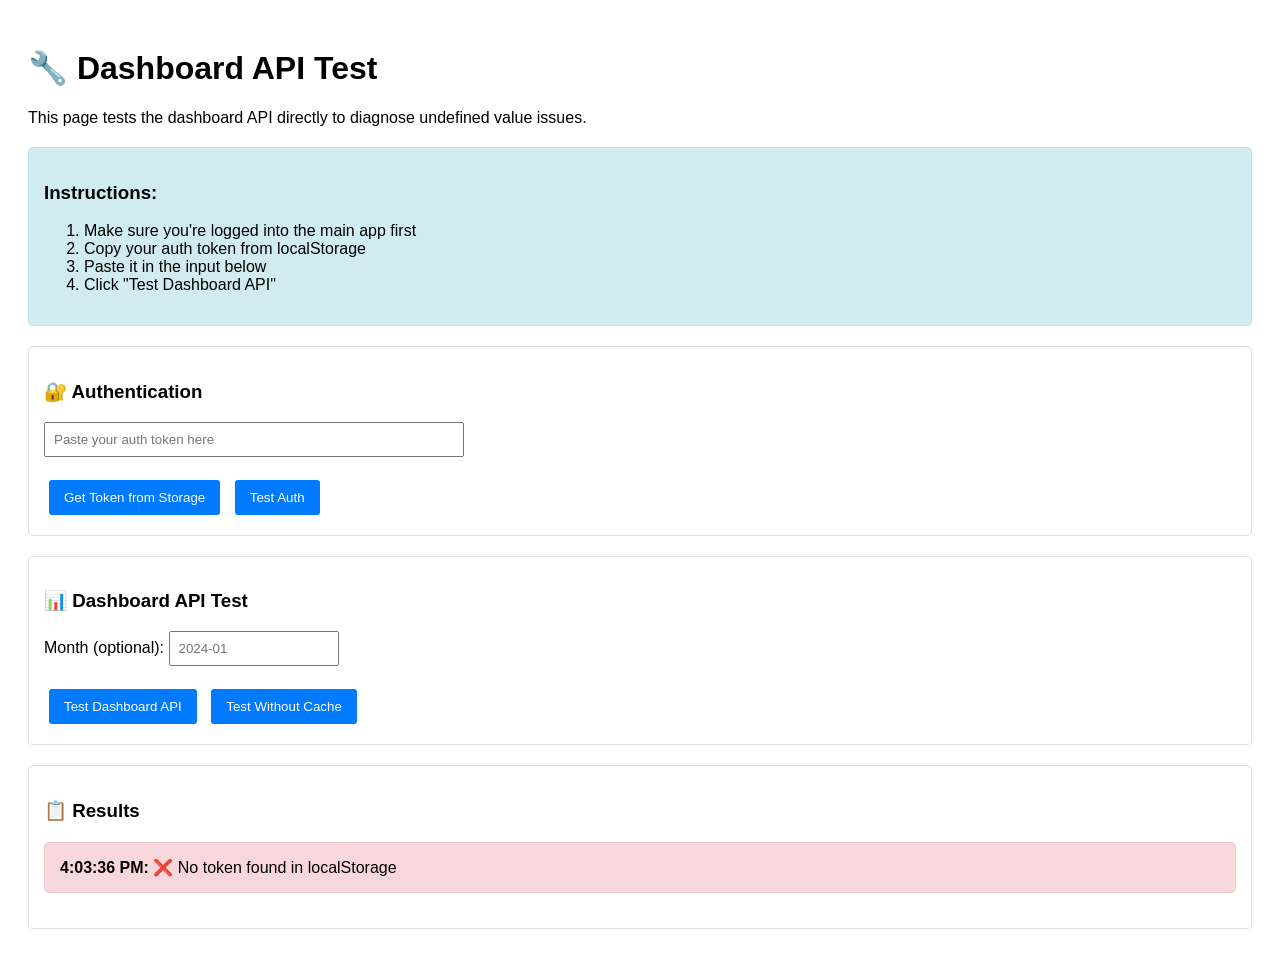
<file: DASHBOARD_FIX_TEST.html>
<!DOCTYPE html>
<html lang="en">
<head>
    <meta charset="UTF-8">
    <meta name="viewport" content="width=device-width, initial-scale=1.0">
    <title>Dashboard API Test</title>
    <style>
        body { font-family: Arial, sans-serif; padding: 20px; }
        .test-section { margin: 20px 0; padding: 15px; border: 1px solid #ddd; border-radius: 5px; }
        .success { background-color: #d4edda; border-color: #c3e6cb; }
        .error { background-color: #f8d7da; border-color: #f5c6cb; }
        .info { background-color: #d1ecf1; border-color: #bee5eb; }
        button { padding: 10px 15px; margin: 5px; background: #007bff; color: white; border: none; border-radius: 3px; cursor: pointer; }
        pre { background: #f8f9fa; padding: 10px; border-radius: 3px; overflow-x: auto; }
    </style>
</head>
<body>
    <h1>🔧 Dashboard API Test</h1>
    <p>This page tests the dashboard API directly to diagnose undefined value issues.</p>
    
    <div class="test-section info">
        <h3>Instructions:</h3>
        <ol>
            <li>Make sure you're logged into the main app first</li>
            <li>Copy your auth token from localStorage</li>
            <li>Paste it in the input below</li>
            <li>Click "Test Dashboard API"</li>
        </ol>
    </div>
    
    <div class="test-section">
        <h3>🔐 Authentication</h3>
        <input type="text" id="authToken" placeholder="Paste your auth token here" style="width: 400px; padding: 8px;">
        <br><br>
        <button onclick="getTokenFromStorage()">Get Token from Storage</button>
        <button onclick="testAuth()">Test Auth</button>
    </div>
    
    <div class="test-section">
        <h3>📊 Dashboard API Test</h3>
        <label>Month (optional): </label>
        <input type="text" id="testMonth" placeholder="2024-01" style="width: 150px; padding: 8px;">
        <br><br>
        <button onclick="testDashboardAPI()">Test Dashboard API</button>
        <button onclick="testDashboardAPINoCache()">Test Without Cache</button>
    </div>
    
    <div class="test-section">
        <h3>📋 Results</h3>
        <div id="results"></div>
    </div>

    <script>
        const API_BASE_URL = 'https://script.google.com/macros/s/AKfycbxWKdyeJrjCi6TURKMyVDsYFlkeEpo7ErDDw22DHLrpfUdC7HytmjqjqNaDnFvbcM6C/exec';
        
        function log(message, type = 'info') {
            const results = document.getElementById('results');
            const div = document.createElement('div');
            div.className = `test-section ${type}`;
            div.innerHTML = `<strong>${new Date().toLocaleTimeString()}:</strong> ${message}`;
            results.appendChild(div);
            console.log(message);
        }
        
        function getTokenFromStorage() {
            try {
                const token = localStorage.getItem('racket_warrior_token');
                if (token) {
                    document.getElementById('authToken').value = token;
                    log('✅ Token found and loaded from localStorage', 'success');
                } else {
                    log('❌ No token found in localStorage', 'error');
                }
            } catch (error) {
                log('❌ Error accessing localStorage: ' + error.message, 'error');
            }
        }
        
        function testAuth() {
            const token = document.getElementById('authToken').value;
            if (!token) {
                log('❌ No auth token provided', 'error');
                return;
            }
            
            log(`🔐 Testing authentication with token: ${token.substring(0, 10)}...`, 'info');
            
            // Try a simple API call that requires auth
            makeAPICall('get_dashboard_stats', { token }, (response) => {
                if (response && response.success !== undefined) {
                    if (response.success) {
                        log('✅ Authentication successful!', 'success');
                    } else {
                        log('❌ Authentication failed: ' + response.message, 'error');
                    }
                } else {
                    log('❌ Invalid response format', 'error');
                }
            });
        }
        
        function testDashboardAPI() {
            const token = document.getElementById('authToken').value;
            const month = document.getElementById('testMonth').value || null;
            
            if (!token) {
                log('❌ No auth token provided', 'error');
                return;
            }
            
            log(`📊 Testing dashboard API with month: ${month || 'null'}`, 'info');
            
            const params = { token };
            if (month) params.month = month;
            
            makeAPICall('get_dashboard_stats', params, (response) => {
                log('<pre>' + JSON.stringify(response, null, 2) + '</pre>', 
                    response && response.success ? 'success' : 'error');
                    
                if (response && response.success && response.data) {
                    log(`📈 Data Summary:
                        - Active Players: ${response.data.activePlayersCount}
                        - Total Collection: ${response.data.totalCollection}
                        - Total Expenses: ${response.data.totalExpenses}
                        - Final Balance: ${response.data.finalBalance}`, 'success');
                }
            });
        }
        
        function testDashboardAPINoCache() {
            const token = document.getElementById('authToken').value;
            const month = document.getElementById('testMonth').value || null;
            
            if (!token) {
                log('❌ No auth token provided', 'error');
                return;
            }
            
            log(`📊 Testing dashboard API (no cache) with month: ${month || 'null'}`, 'info');
            
            const params = { 
                token,
                _nocache: Date.now() // Prevent caching
            };
            if (month) params.month = month;
            
            makeAPICall('get_dashboard_stats', params, (response) => {
                log('<pre>' + JSON.stringify(response, null, 2) + '</pre>', 
                    response && response.success ? 'success' : 'error');
            });
        }
        
        function makeAPICall(action, params, callback) {
            const callbackName = 'test_callback_' + Date.now();
            const script = document.createElement('script');
            
            // Build URL
            const urlParams = new URLSearchParams({ action, ...params });
            const url = `${API_BASE_URL}?${urlParams}&callback=${callbackName}`;
            
            log(`🌐 API URL: ${url.replace(/token=[^&]+/, 'token=***')}`, 'info');
            
            // Set up callback
            window[callbackName] = function(response) {
                document.head.removeChild(script);
                delete window[callbackName];
                callback(response);
            };
            
            // Handle errors
            script.onerror = function() {
                document.head.removeChild(script);
                delete window[callbackName];
                log('❌ JSONP request failed', 'error');
            };
            
            // Make request
            script.src = url;
            document.head.appendChild(script);
        }
        
        // Auto-load token on page load
        window.onload = function() {
            getTokenFromStorage();
        };
    </script>
</body>
</html>
</file>
